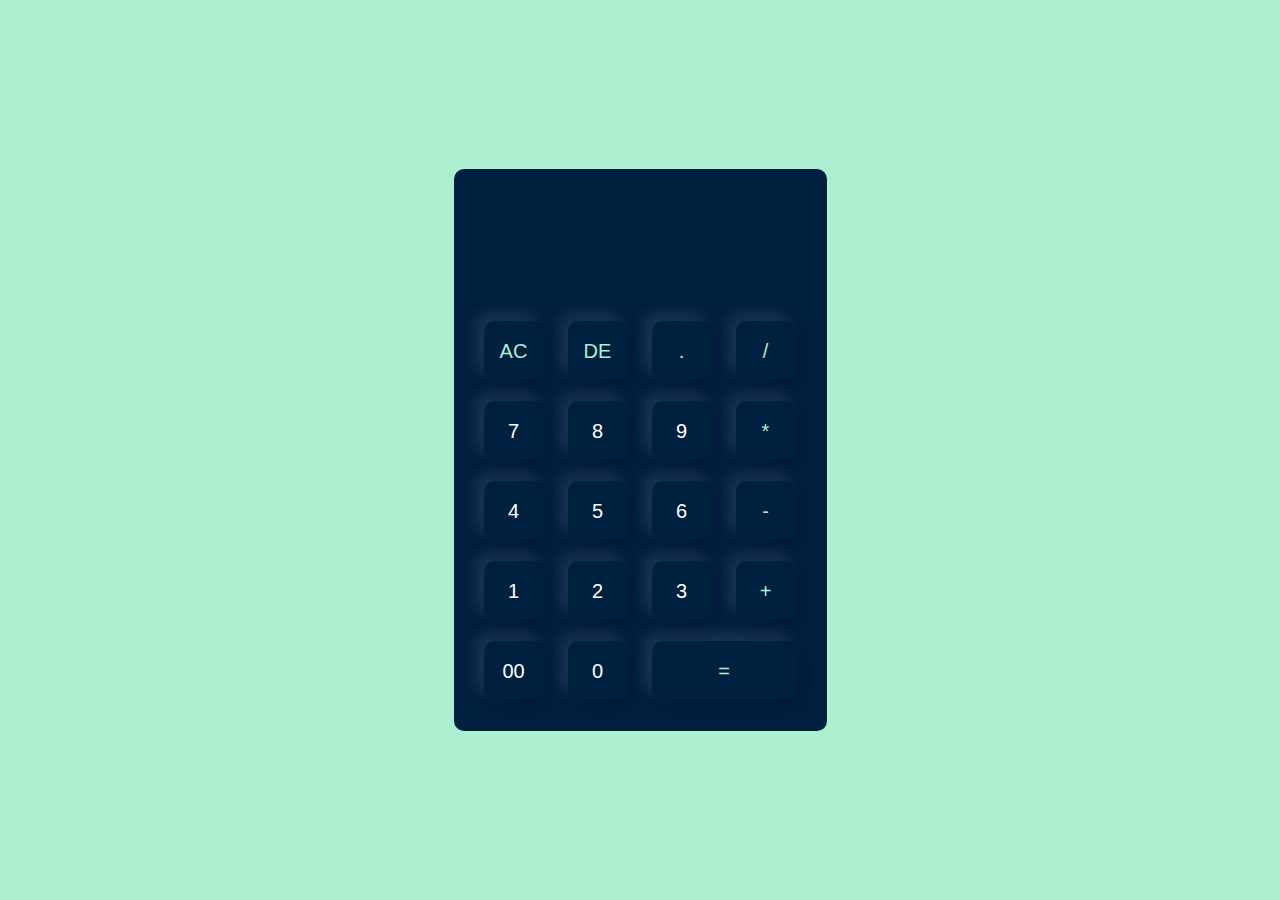
<file: index.html>
<!DOCTYPE html>
<html lang="en">
<head>
    <meta charset="UTF-8">
    <meta name="viewport" content="width=device-width, initial-scale=1.0">
    <title>Calulator</title>
    <link rel="stylesheet" href="styles.css">
</head>
<body>
    <div class="container">
        <div class="calculator">
            <form>
                <div class="display">
                    <input type="text" name="display" />
                </div>
                <div>
                    <input type="button" value="AC"  onclick="display.value = ''" class="operator"  />
                    <input type="button" value="DE"  onclick="display.value = display.value.toString().slice(0,-1)" class="operator"  />
                    <input type="button" value="."  onclick="display.value += '.'" class="operator" />
                    <input type="button" value="/"  onclick="display.value += '/'" class="operator"/>
                </div>
                <div>
                    <input type="button" value="7" onclick="display.value += '7'" />
                    <input type="button" value="8" onclick="display.value += '8'" />
                    <input type="button" value="9" onclick="display.value += '9'" />
                    <input type="button" value="*" onclick="display.value += '*'" class="operator" />
                </div>
                <div>
                    <input type="button" value="4"  onclick="display.value += '4'" />
                    <input type="button" value="5" onclick="display.value += '5'"  />
                    <input type="button" value="6" onclick="display.value += '6'"  />
                    <input type="button" value="-" onclick="display.value += '-'" class="operator" />
                </div>
                <div>
                    <input type="button" value="1"  onclick="display.value += '1'" />
                    <input type="button" value="2"  onclick="display.value += '2'" />
                    <input type="button" value="3" onclick="display.value += '3'"  />
                    <input type="button" value="+" onclick="display.value += '+'" class="operator"/>
                </div>
                <div>
                    <input type="button" value="00" onclick="display.value += '00'"  />
                    <input type="button" value="0"  onclick="display.value += '0'" />
                    <input type="button" onclick="display.value = eval(display.value)" value="=" class="equal operator"/>
                </div>
            </form>
        </div>
    </div>
</body>
</html>
</file>
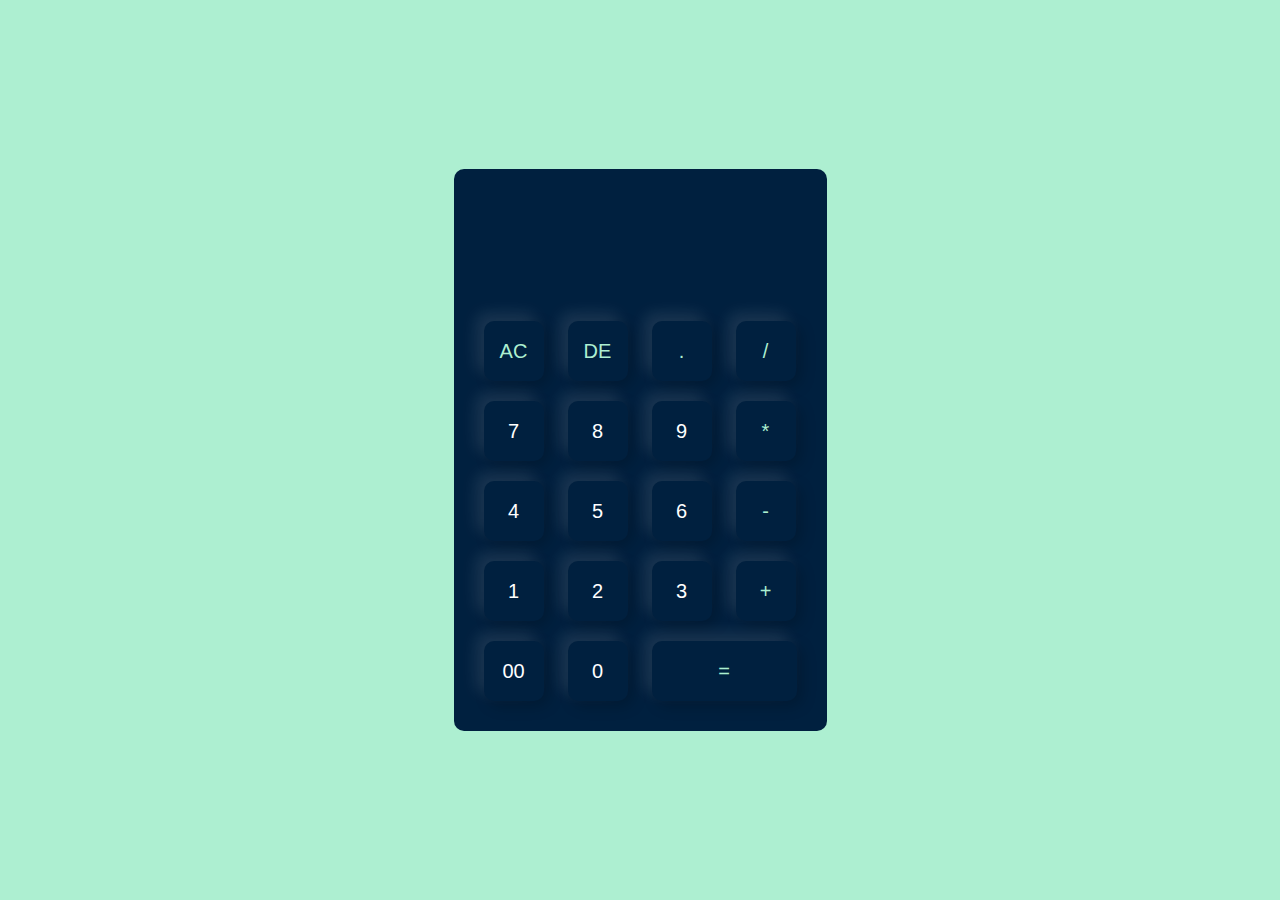
<file: cal.html>
<!DOCTYPE html>
<html lang="en">
<head>
    <meta charset="UTF-8">
    <meta name="viewport" content="width=device-width, initial-scale=1.0">
    <title>Calulator</title>
    <link rel="stylesheet" href="cal.css">
</head>
<body>
    <div class="container">
        <div class="calculator">
            <form>
                <div class="display">
                    <input type="text" name="display" />
                </div>
                <div>
                    <input type="button" value="AC"  onclick="display.value = ''" class="operator"  />
                    <input type="button" value="DE"  onclick="display.value = display.value.toString().slice(0,-1)" class="operator"  />
                    <input type="button" value="."  onclick="display.value += '.'" class="operator" />
                    <input type="button" value="/"  onclick="display.value += '/'" class="operator"/>
                </div>
                <div>
                    <input type="button" value="7" onclick="display.value += '7'" />
                    <input type="button" value="8" onclick="display.value += '8'" />
                    <input type="button" value="9" onclick="display.value += '9'" />
                    <input type="button" value="*" onclick="display.value += '*'" class="operator" />
                </div>
                <div>
                    <input type="button" value="4"  onclick="display.value += '4'" />
                    <input type="button" value="5" onclick="display.value += '5'"  />
                    <input type="button" value="6" onclick="display.value += '6'"  />
                    <input type="button" value="-" onclick="display.value += '-'" class="operator" />
                </div>
                <div>
                    <input type="button" value="1"  onclick="display.value += '1'" />
                    <input type="button" value="2"  onclick="display.value += '2'" />
                    <input type="button" value="3" onclick="display.value += '3'"  />
                    <input type="button" value="+" onclick="display.value += '+'" class="operator"/>
                </div>
                <div>
                    <input type="button" value="00" onclick="display.value += '00'"  />
                    <input type="button" value="0"  onclick="display.value += '0'" />
                    <input type="button" onclick="display.value = eval(display.value)" value="=" class="equal operator"/>
                </div>
            </form>
        </div>
    </div>
</body>
</html>
</file>
<file: styles.css>
*{
    margin: 0px;
}
.container{
    background:  #ADEFD1FF;
    display: flex;
    justify-content: center;
    align-items: center;
    height:100vh;
    width:100%;
}

.calculator{
    padding: 20px;
    background:   #00203FFF;
    border-radius: 10px;
}

.calculator form input {
    height: 60px;
    width: 60px;
    margin: 10px;
    background:transparent;
    border:0;
    color: #fff;
    font-size: 20px;
    box-shadow: -8px -8px 15px rgba(255,255,255,0.1), 5px 5px 15px rgba(0,0,0,0.2);
    cursor: pointer;
    border-radius: 10px;
    outline: none;
}

form .display{
    display: flex;
    justify-content: flex-end;
    margin: 20px 0px;
}

form .display input {
    background: transparent;
    border: 0;
    flex:1;
    text-align: right;
    box-shadow: none;
    font-size: 45px;
}

form input.equal{
    width: 145px;
}

form input.operator{
    color: #ADEFD1FF;
    
}
</file>
<file: cal.css>
*{
    margin: 0px;
}
.container{
    background:  #ADEFD1FF;
    display: flex;
    justify-content: center;
    align-items: center;
    height:100vh;
    width:100%;
}

.calculator{
    padding: 20px;
    background:   #00203FFF;
    border-radius: 10px;
}

.calculator form input {
    height: 60px;
    width: 60px;
    margin: 10px;
    background:transparent;
    border:0;
    color: #fff;
    font-size: 20px;
    box-shadow: -8px -8px 15px rgba(255,255,255,0.1), 5px 5px 15px rgba(0,0,0,0.2);
    cursor: pointer;
    border-radius: 10px;
    outline: none;
}

form .display{
    display: flex;
    justify-content: flex-end;
    margin: 20px 0px;
}

form .display input {
    background: transparent;
    border: 0;
    flex:1;
    text-align: right;
    box-shadow: none;
    font-size: 45px;
}

form input.equal{
    width: 145px;
}

form input.operator{
    color: #ADEFD1FF;
    
}
</file>
